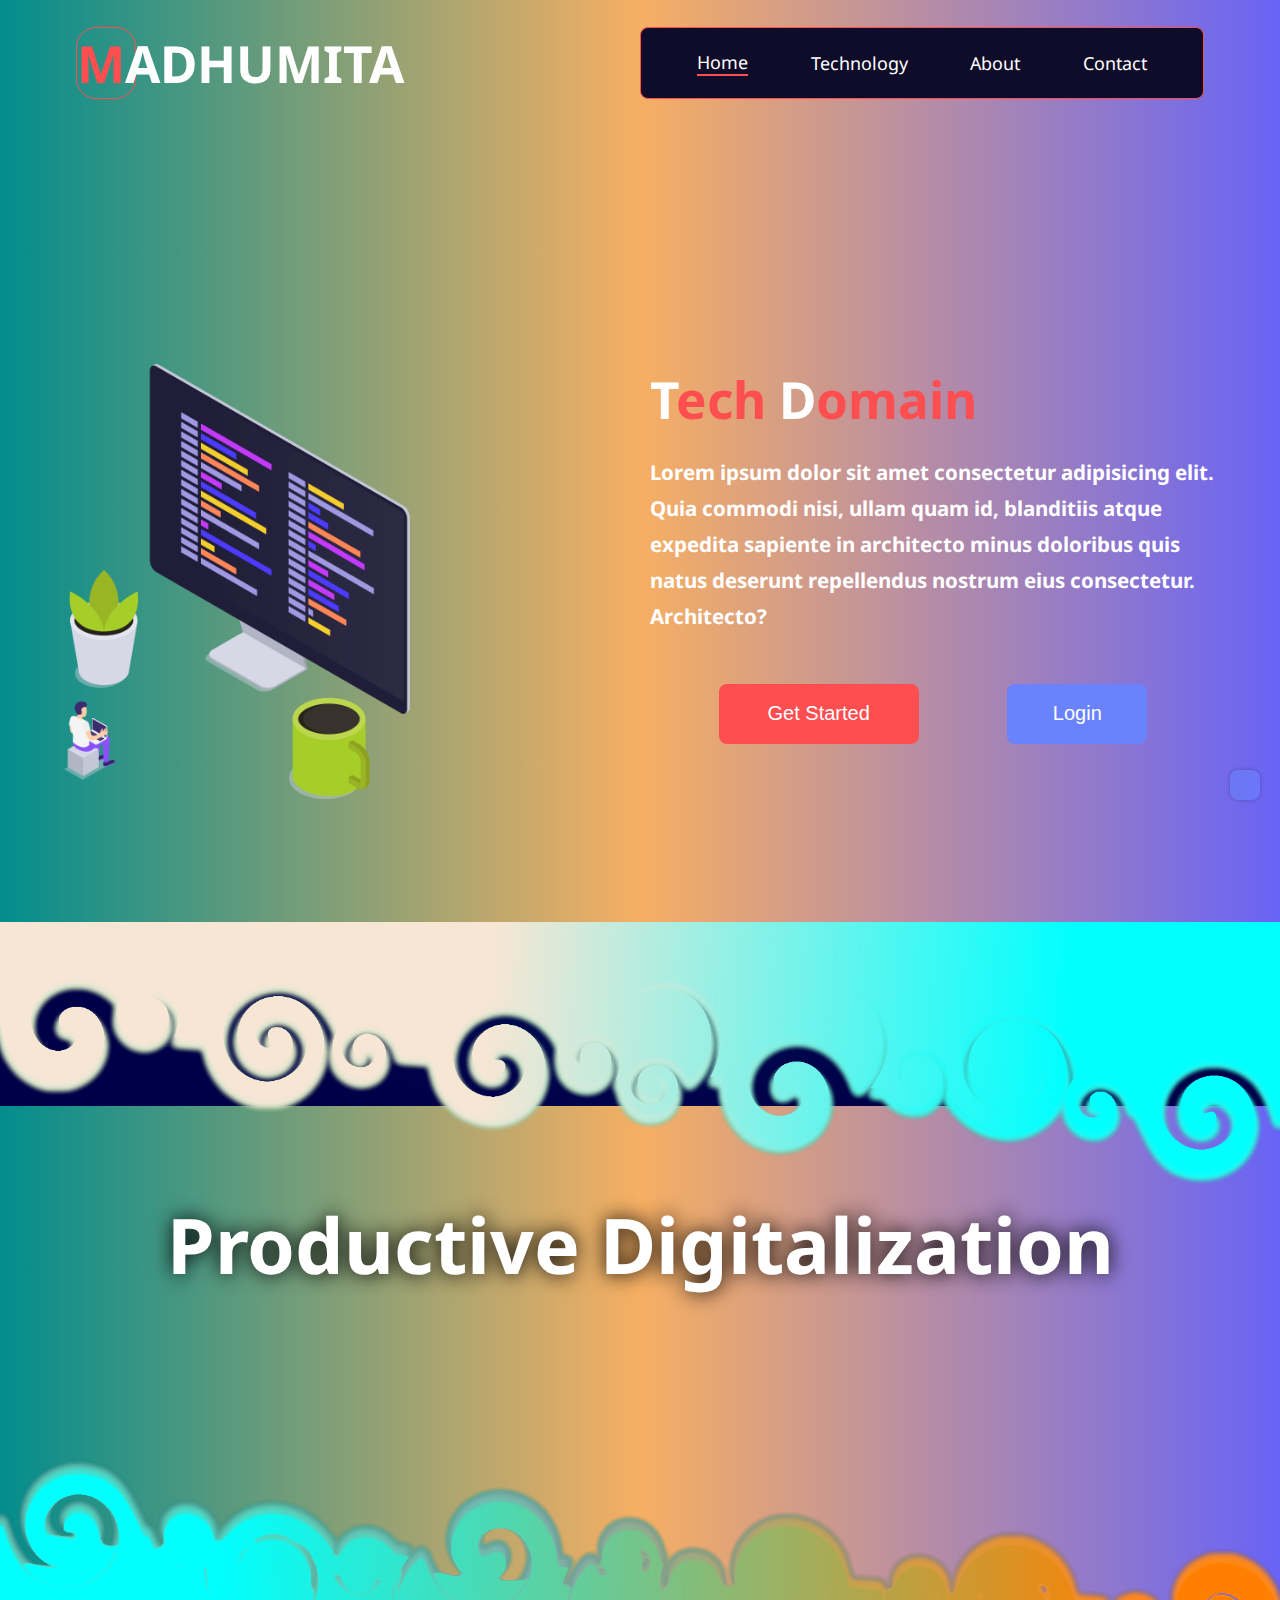
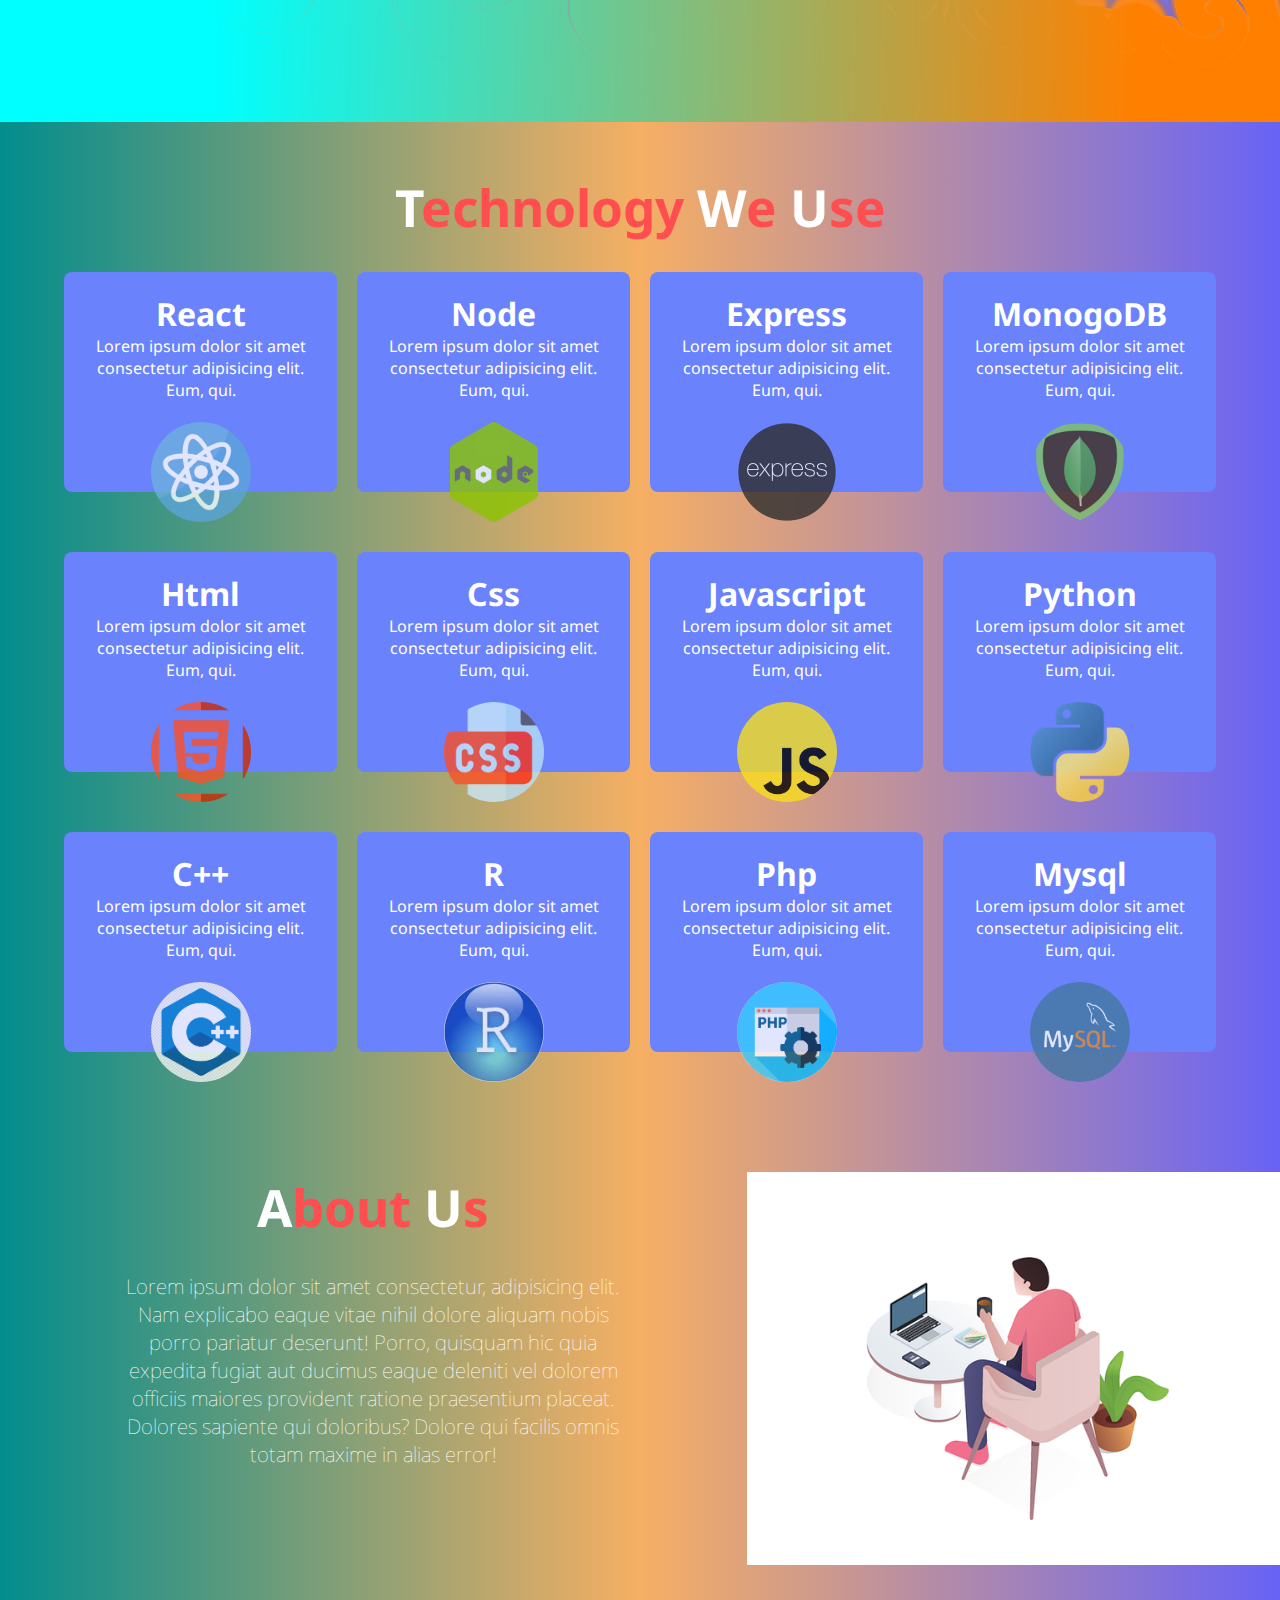
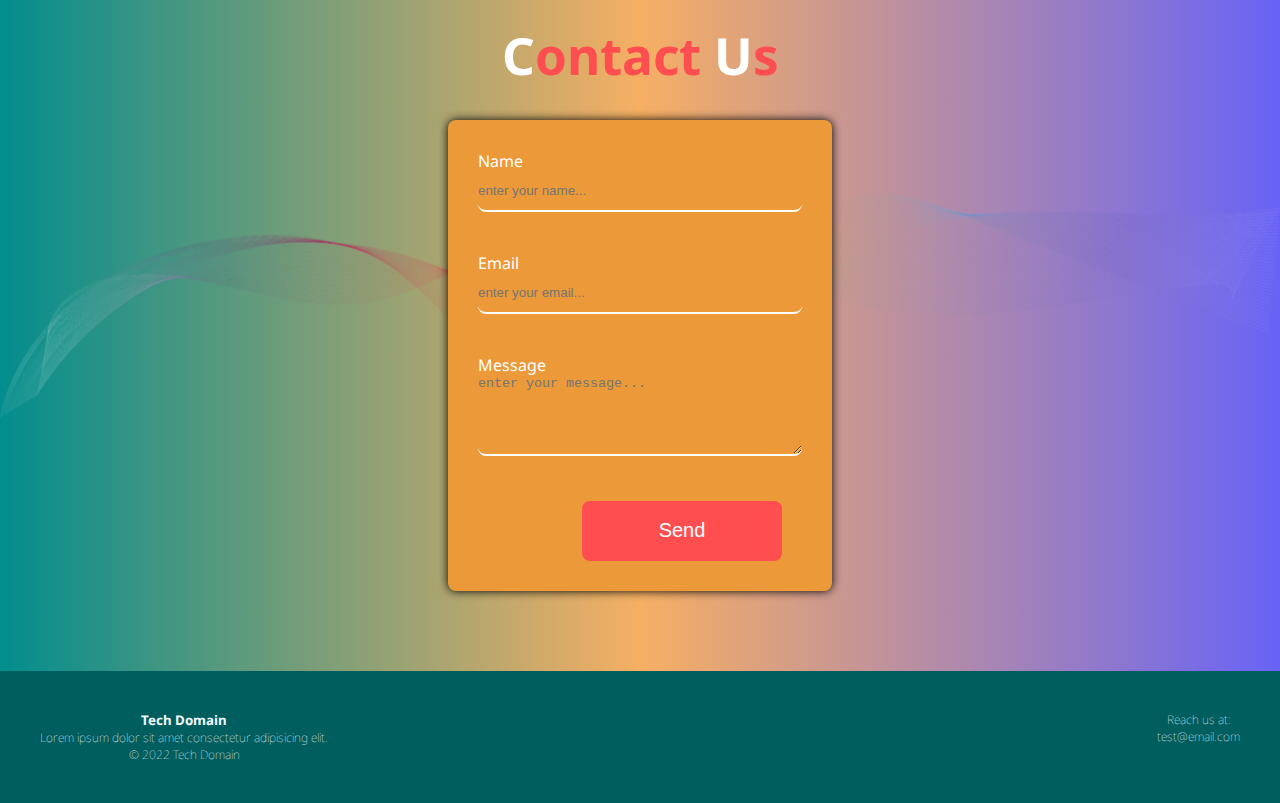
<file: index.html>
<!DOCTYPE html>
<html lang="en">
<head>
    <meta charset="UTF-8">
    <meta http-equiv="X-UA-Compatible" content="IE=edge">
    <meta name="viewport" content="width=device-width, initial-scale=1.0">
    <link rel="stylesheet" href="https://cdnjs.cloudflare.com/ajax/libs/font-awesome/5.9.0/css/all.min.css" integrity="sha512-q3eWabyZPc1XTCmF+8/LuE1ozpg5xxn7iO89yfSOd5/oKvyqLngoNGsx8jq92Y8eXJ/IRxQbEC+FGSYxtk2oiw==" crossorigin="anonymous" referrerpolicy="no-referrer" />
    <link rel="icon" href="images/coding.png">
    <link rel="stylesheet" href="style.css">
    <link rel="stylesheet" href="index.css">
    <title>Tech Domain</title>
</head>
<body>
    <header class="header center">
        <div class="logo">
            <h1 onclick="window.location.href='index.html'"><span class="logo-span">M</span>ADHUMITA</h1>
        </div>
        <div class="link">
            <a href="index.html" class="active">Home</a>
            <a href="#services">Technology</a>
            <a href="#about">About</a>
            <a href="#contact">Contact</a>
            <a class="more" onclick="showMoreLinks()" id="moreBtn"><i class="fas fa-bars"></i></a>
        </div>
    </header>
    <section class="responsive-header center" id="resHead">
        <div class="responsive-link">
            <a href="index.html" class="active">Home</a>
            <a href="#services">Technology</a>
            <a href="#about">About</a>
            <a href="#contact">Contact</a>
        </div>
    </section>

    <section class="banner center">
        <div class="banner-img-div">
            <img src="images/coding.png" class="banner-img"/>
        </div>
        <div class="banner-info">
            <h1><span style="color: #fff;">T</span>ech <span style="color: #fff;">D</span>omain </h1>
            <h3>Lorem ipsum dolor sit amet consectetur adipisicing elit. Quia commodi nisi, ullam quam id, blanditiis atque expedita sapiente in architecto minus doloribus quis natus deserunt repellendus nostrum eius consectetur. Architecto?</h3>
            <div class="banner-btn-div">
                <button class="start-btn"><a href="register.html" style="text-decoration: none; color: #fff;"><i class="fas fa-play"></i> Get Started</a></button>
                <button class="login-btn"><a href="register.html" style="text-decoration: none; color: #fff;"><i class="fas fa-key"></i> Login</a></button>
            </div>
        </div>
    </section>

    <div class="parallax">
        <img src="images/nwaves.png" class="upper-img">
        <h1>Productive Digitalization</h1>
        <img src="images/nwaves2.png" class="lower-img">
    </div>
    <h1 class="services" id="services"><span style="color: #fff;">T</span>echnology <span style="color: #fff;">W</span>e <span style="color: #fff;">U</span>se</h1>
    <div class="cards-div center">
        <div class="card">
            <h1>React</h1>
            <p>Lorem ipsum dolor sit amet consectetur adipisicing elit. Eum, qui.</p>
            <img src="images/react.png">
        </div>
        <div class="card">
            <h1>Node</h1>
            <p>Lorem ipsum dolor sit amet consectetur adipisicing elit. Eum, qui.</p>
            <img src="images/nodelogo.png">
        </div>
        <div class="card">
            <h1>Express</h1>
            <p>Lorem ipsum dolor sit amet consectetur adipisicing elit. Eum, qui.</p>
            <img src="images/express.png">
        </div>
        <div class="card">
            <h1>MonogoDB</h1>
            <p>Lorem ipsum dolor sit amet consectetur adipisicing elit. Eum, qui.</p>
            <img src="images/mongologo.png">
        </div>
        <div class="card">
            <h1>Html</h1>
            <p>Lorem ipsum dolor sit amet consectetur adipisicing elit. Eum, qui.</p>
            <img src="images/html.png">
        </div>
        <div class="card">
            <h1>Css</h1>
            <p>Lorem ipsum dolor sit amet consectetur adipisicing elit. Eum, qui.</p>
            <img src="images/css.png">
        </div>
        <div class="card">
            <h1>Javascript</h1>
            <p>Lorem ipsum dolor sit amet consectetur adipisicing elit. Eum, qui.</p>
            <img src="images/js.png">
        </div>
        <div class="card">
            <h1>Python</h1>
            <p>Lorem ipsum dolor sit amet consectetur adipisicing elit. Eum, qui.</p>
            <img src="images/python.png">
        </div>
        <div class="card">
            <h1>C++</h1>
            <p>Lorem ipsum dolor sit amet consectetur adipisicing elit. Eum, qui.</p>
            <img src="images/c_++logo.png">
        </div>
        <div class="card">
            <h1>R</h1>
            <p>Lorem ipsum dolor sit amet consectetur adipisicing elit. Eum, qui.</p>
            <img src="images/R.jfif">
        </div>
        <div class="card">
            <h1>Php</h1>
            <p>Lorem ipsum dolor sit amet consectetur adipisicing elit. Eum, qui.</p>
            <img src="images/php.png">
        </div>
        <div class="card">
            <h1>Mysql</h1>
            <p>Lorem ipsum dolor sit amet consectetur adipisicing elit. Eum, qui.</p>
            <img src="images/mysql.png">
        </div>
    </div>
    <!-- technology section ends here -->

    <!-- about section starts -->
    <section class="about-us center" id="about">
        <div class="about-inner">
            <div class="inner-1">
                <h1 class="services" id="services"><span style="color: #fff;">A</span>bout <span style="color: #fff;">U</span>s</h1>
                <h4 class="center">Lorem ipsum dolor sit amet consectetur, adipisicing elit. Nam explicabo eaque vitae nihil dolore aliquam nobis porro pariatur deserunt! Porro, quisquam hic quia expedita fugiat aut ducimus eaque deleniti vel dolorem officiis maiores provident ratione praesentium placeat. Dolores sapiente qui doloribus? Dolore qui facilis omnis totam maxime in alias error!</h4>
            </div>
            <div class="inner-2">
                <img src="images/man.png" class="about-img">
            </div>

        </div>
    </section>
    <!-- about section ends here -->

    <!-- contact us starts -->
    <section class="contact-us" id="contact">
        <h1 class="services" id="services"><span style="color: #fff;">C</span>ontact <span style="color: #fff;">U</span>s</h1> 
        <div class="form-div center">
            <label style="color: #fff;">Name</label>
            <input type="text" class="input" placeholder="enter your name...">
            <label style="color: #fff;">Email</label>
            <input type="email" class="input" placeholder="enter your email...">
            <label style="color: #fff;">Message</label>
            <textarea class="input" style="height: 80px;" placeholder="enter your message..."></textarea>

            <button class="start-btn center-block"><i class="fas fa-paper-plane"></i> Send</button>
        </div>
    </section>

    <button id="scrollBtn" onclick="topScroll()" title="Back to top"><i class="fas fa-arrow-up"></i></button>

    <footer class="footer">
        <div>
            <h5>Tech Domain</h5>
            <p>Lorem ipsum dolor sit amet consectetur adipisicing elit.</p>
            <p>&copy 2022 Tech Domain</p>
        </div>
        <div class="footer-second">
            <p>Reach us at:</p>
            <p>test@email.com</p>
            <div class="icon-flex">
                <a><i class="fab fa-facebook"></i></a>
                <a><i class="fab fa-twitter"></i></a>
                <a><i class="fab fa-instagram"></i></a>
                <a><i class="fab fa-linkedin"></i></a>
            </div>
        </div>
    </footer>
    
    <script src="script.js"></script>
</body>
</html>
</file>
<file: style.css>
@import url('https://fonts.googleapis.com/css2?family=Noto+Sans&display=swap');

*{
    margin: 0;
    padding: 0;
    box-sizing: border-box;
    scroll-behavior: smooth;
}

:root{
    --pink: #FC5C7D;
    --purple: #6A82FB;
    --orange: #FF4E50;
}


body{
    font-family: 'Noto Sans', sans-serif;
    background: linear-gradient(to right, #028d8d,#f6af63,#6863f6)
    /* background-color: #028d8d; */
}

.center{
    margin-left: auto;
    margin-right: auto;
}

.center-block{
    margin-left: auto;
    margin-right: auto;
    display: block;
}

.header{
    display: flex;
    justify-content: space-between;
    width: 90%;
    margin-top: 15px;
    margin-bottom: 15px;
    padding: 12px;
}

.logo{
    border: 1px solid var(--orange);
    border-radius: 20px;
    width: 60px;
    text-align: center;
    transition: all 0.4s;
    cursor: pointer;
}

.logo h1{
    font-size: 4vw;
    color: #fff;
}
.logo-span{
    color: var(--orange);
}
.logo:hover{
    background-color: #0f0c29;
}
.logo:hover h1{
    color: var(--orange);
}
.logo:hover .logo-span{
    color: #fff;
}

.link{
    display: flex;
    justify-content: space-between;
    align-items: center;
    width: 50%;
    border: 1px solid var(--orange);
    padding-left: 5%;
    padding-right: 5%;
    background-color: #0f0c29;
    border-radius: 8px;
}

.link a{
    color: #fff;
    font-size: 1.4vw;
    text-decoration: none;
    transition: all 0.3s;
}

.link a:hover{
    transform: translateY(-8px);
    color: var(--orange);
}

.active{
    border-bottom: 2px solid var(--orange);
}

#scrollBtn{
    position: fixed;
    bottom: 100px;
    right: 20px;
    z-index: 9;
    font-size: 2vw;
    border: none;
    outline: none;
    background-color: var(--purple);
    color: #fff;
    cursor: pointer;
    padding: 15px;
    border-radius: 8px;
    opacity: 0.6;
    box-shadow: 0 0 4px rgba(0,0,0,0.4);
    transition: all 0.4s;
}
#scrollBtn:hover{
    background-color: var(--orange);
    opacity: 1;
}
</file>
<file: index.css>
.banner{
    display: flex;
    justify-content: space-between;
    position: relative;
    gap: 20px;
    width: 90%;
    margin-top: 100px;
    padding-bottom: 10vw;

}

.banner-img-div{
    width: 50%;
}

.banner-info{
    width: 50%;
}

.banner-img{
    position: absolute;
    top: 0;
    left: 0;
    width: 30%;
    animation: myAnim 6s ease 1s infinite alternate-reverse forwards;

}

.banner-info h1{
    font-size: 4vw;
    color: var(--orange);
    margin-bottom: 20px;
}
.banner-info h3{
    font-size: 1.6vw;
    color: #fff;
    line-height: 36px;
    
}
.banner-btn-div{
    display: flex;
    justify-content: space-evenly;
    margin-top: 50px;
}
.start-btn{
    width: 200px;
    height: 60px;
    background-color: var(--orange);
    padding: 10px;
    border: none;
    border-radius: 8px;
    font-size: 20px;
    color: #fff;
    cursor: pointer;
    transition: all 0.4s;
    margin-right: 20px;
}
.login-btn{
    width: 140px;
    height: 60px;
    background-color: var(--purple);
    padding: 10px;
    border: none;
    border-radius: 8px;
    font-size: 20px;
    color: #fff;
    cursor: pointer;
    transition: all 0.4s;
}

button:hover{
    transform: translateY(-10px);
    box-shadow: inset 0 0 60px #302b63;
}

.parallax{
    margin: 50px 0px;
    width: 100%;
    height: 800px;
    background-image: url('images/phones.png');
    background-position: center;
    background-repeat: no-repeat;
    background-size: cover;
    position: relative;
    background-attachment: fixed;
}
.upper-img{
    width: 100%;
}
.lower-img{
    width: 100%;
    position: absolute;
    bottom: 0;
    left: 0;
}
.parallax h1{
    font-size: 6vw;
    text-align: center;
    color: white;
    text-shadow: 0px 0px 20px black;
}
.services{
    font-size: 4vw;
    color: var(--orange);
    text-align: center;
    margin-bottom: 30px;

}

.cards-div{
    display: grid;
    width: 90%;
    grid-template-columns: repeat(4, 1fr);
    gap: 20px;
}

.card{
    padding: 20px;
    columns: #fff;
    text-align: center;
    background-color: var(--purple);
    border-radius: 8px;
    box-shadow: 0 0 10 black;
    height: 220px;
    position: relative;
    transition: all 0.5s;
    margin-bottom: 40px;
    color: #fff;
}

.card img{
    position: absolute;
    width: 100px;
    height: 100px;
    border-radius: 50%;
    opacity: 0.8;
    transition: all 0.5s;
    left: 50%;
    transform: translate(-50%);
    bottom: -30px;

}
.card:hover img{
    opacity: 1;
}
.card:hover{
    background-color: var(--pink);
    transform: translateY(-10px);
}

.about-us{
    margin-top: 80px;
    width: 100%;
}
.about-us h4{
    color: #fff;
    font-size: 1.6vw;
    text-align: center;
    font-weight: 100;
    width: 70%;
}
.about-inner{
    display: flex;
    justify-content: space-between;
}
.inner-1{
    width: 70%;
}
.about-img{
    width: 100%;
}

.contact-us{
    margin-top: 50px;
    background-image: url('images/wave.png');
    background-repeat: no-repeat;
    background-position: center;
    background-size: cover;
}
.form-div{
    width: 30%;
    padding: 30px;
    background-color: #ec9939;
    border-radius: 8px;
    box-shadow: 0 0 10px black;
    margin-bottom: 80px;
}

.input{
    width: 100%;
    height: 40px;
    border: none;
    border-radius: 8px;
    margin-bottom: 40px;
    border-bottom: 2px solid #fff;
    color: #fff;
    box-shadow: none;
    transition: all 0.4s;
    background: none;
}
.input:focus{
    outline: none;
    border-bottom: 2px solid var(--orange);
}

.footer{
    display: flex;
    width: 100%;
    background-color: #015e5e;
    justify-content: space-between;
    color: aliceblue;
    text-align: center;
    padding: 40px;
    font-weight: lighter;
}
.footer p{
    font-size: 12px;
}
.icon-flex{
    display: flex;
    justify-content: space-evenly;
    margin-top: 10;
}

.icon-flex a{
    text-decoration: none;
    color: #fff;
    cursor: pointer;
}
/* rsponsive header */
.responsive-header{
    display: flex;
    justify-content: space-between;
    width: 90%;
    margin-top: 15px;
    margin-bottom: 15px;
    padding: 12px;
    margin-left: -120%;
    transition: all 0.5s;
}
.responsive-link{
    display: flex;
    justify-content: space-between;
    align-items: center;
    width: 100%;
    border: 1px solid var(--orange);
    padding: 3%;
    border-radius: 8px;
    background-color: #0f0c29;
}
.responsive-link a{
    color: #fff;
    font-size: 2.4vw;
    text-decoration: none;
    transition: all 0.4s;
}

.responsive-link a:hover{
    transform: translateY(-8px);
    color: var(--orange);
}

.more{
    display: none;
}

/* bounce animation */
@keyframes myAnim {
	0% {
		animation-timing-function: ease-in;
		opacity: 1;
		transform: translateY(-45px);
	}

	24% {
		opacity: 1;
	}

	40% {
		animation-timing-function: ease-in;
		transform: translateY(-24px);
	}

	65% {
		animation-timing-function: ease-in;
		transform: translateY(-12px);
	}

	82% {
		animation-timing-function: ease-in;
		transform: translateY(-6px);
	}

	93% {
		animation-timing-function: ease-in;
		transform: translateY(-4px);
	}

	25%,
	55%,
	75%,
	87% {
		animation-timing-function: ease-out;
		transform: translateY(0px);
	}

	100% {
		animation-timing-function: ease-out;
		opacity: 1;
		transform: translateY(0px);
	}
}


/* bounce animation ends */

/* media query starts */
@media (max-width: 1200px){
    .parallax{
        height: 600px;
    }
}

@media (max-width:940px){
    .parallax{
        height: 500px;
        background-color: #00024a;

    }
    .parallax h1{
        padding-left: 6vw;
    }
    .cards-div{
        grid-template-columns: repeat(3, 1fr);
    }
    .form-div{
        width: 60%;
    }
}

@media (max-width:769px){
    .cards-div{
        grid-template-columns: repeat(2, 1fr);
    }
}

/* breaking starts */
@media(max-width:680px){
    .banner{
        flex-direction: column;
        justify-content: center;
        align-items: center;
    }
    .banner-img-div{
        width: 100%;
    }
    .banner-info{
        width: 100%;
        margin-top: 50vw;
    }
    .banner-img{
        left: 50%;
        transform: translateX(-50%);
        width: 50%;
    }
    .banner-info h1{
        font-size: 6vw;
        color: var(--orange);
        margin-top: 20px;
    }
    .banner-info h3{
        font-size: 2.6vw;
    }
    .start-btn, .login-btn{
        height: 40px;
    }
    .inner-1{
        width: 100%;
    }
    .inner-1 h1{
        font-size: 3vw;
    }
    .about-img{
        width: 100%;
    }
    .footer{
        flex-direction: column;
    }
    .footer-second{
        margin-top: 30px;
    }
    .link a{
        display: none;
    }
    .link .more{
        display: block;
        font-size: 2vw;
    }
    .link{
        width: auto;
    }

}

@media (max-width:620px){
    .parallax{
        height: 400px;
    }
    .parallax h1{
        padding-top: 12vw;
    }
    .form-div{
        width: 80%;
    }
}

@media (max-width:480px){
    .cards-div{
        grid-template-columns: repeat(1, 1fr);
    }
}
</file>
